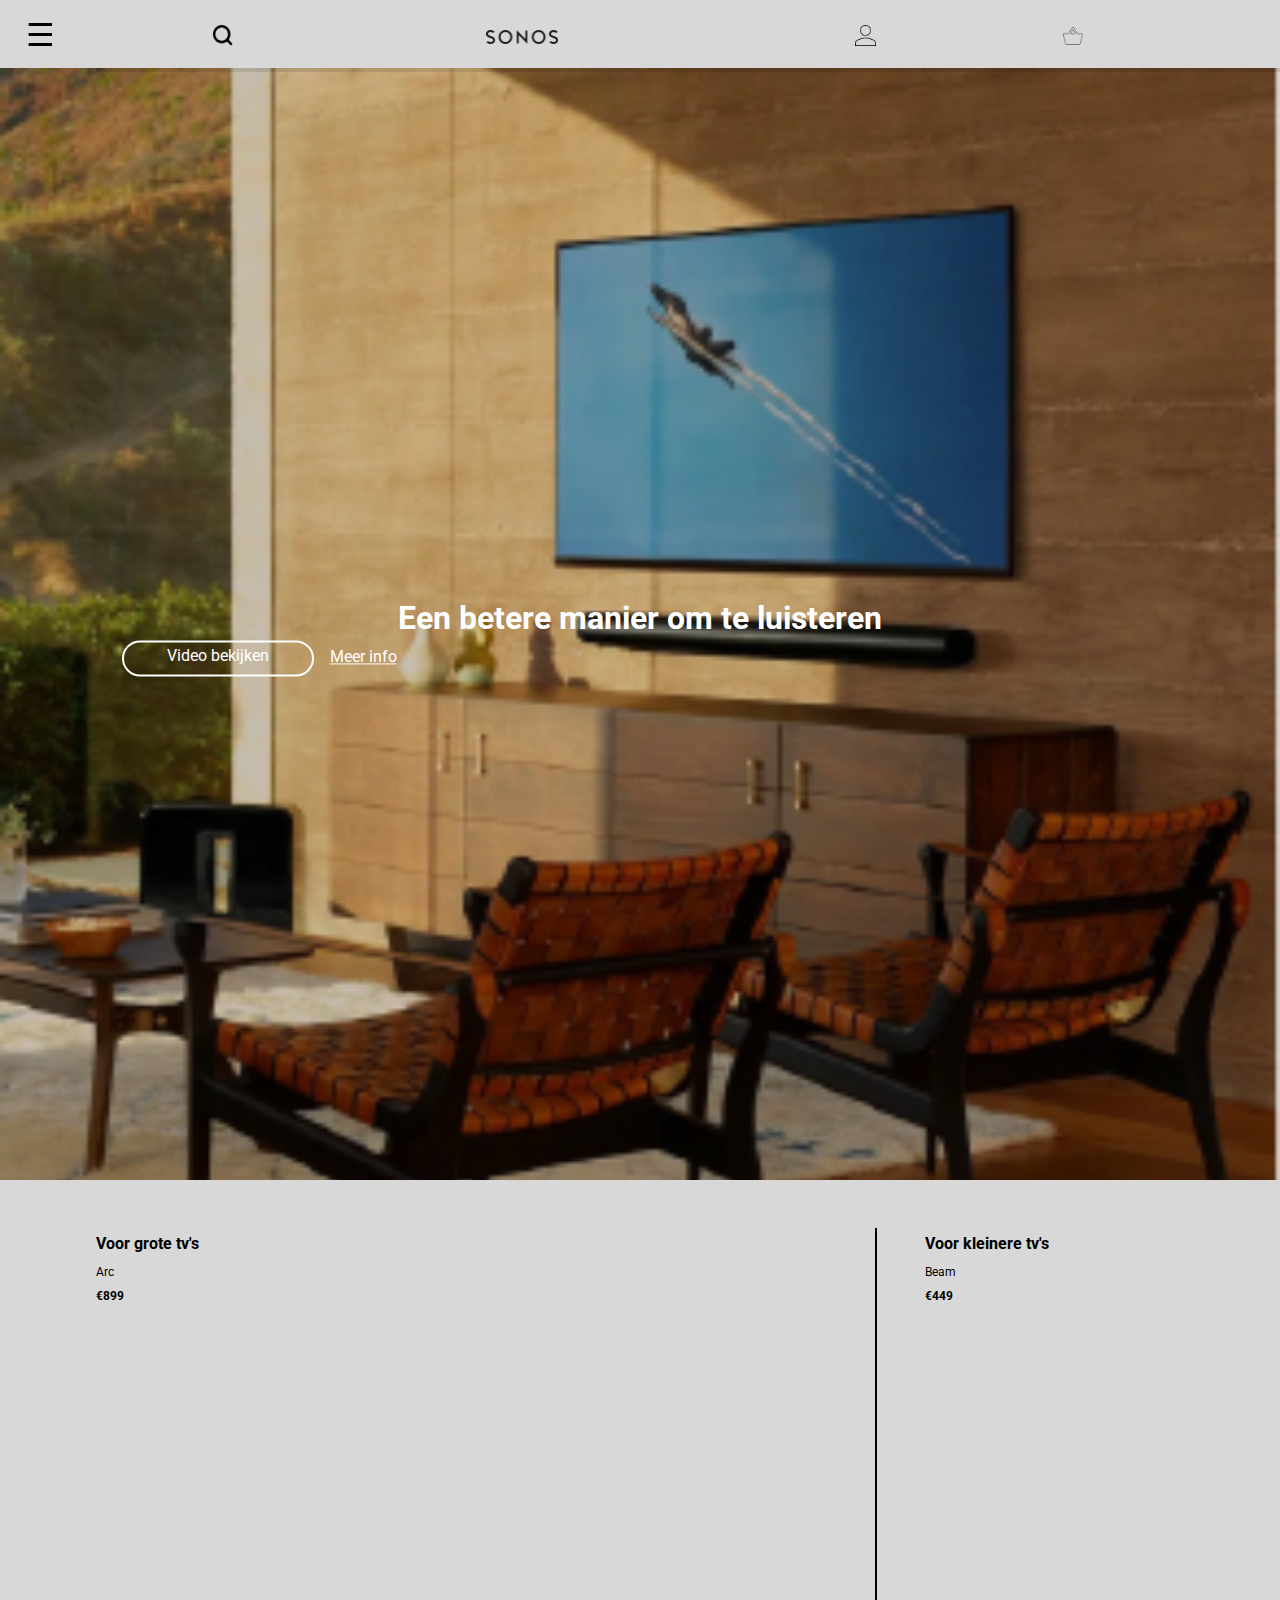
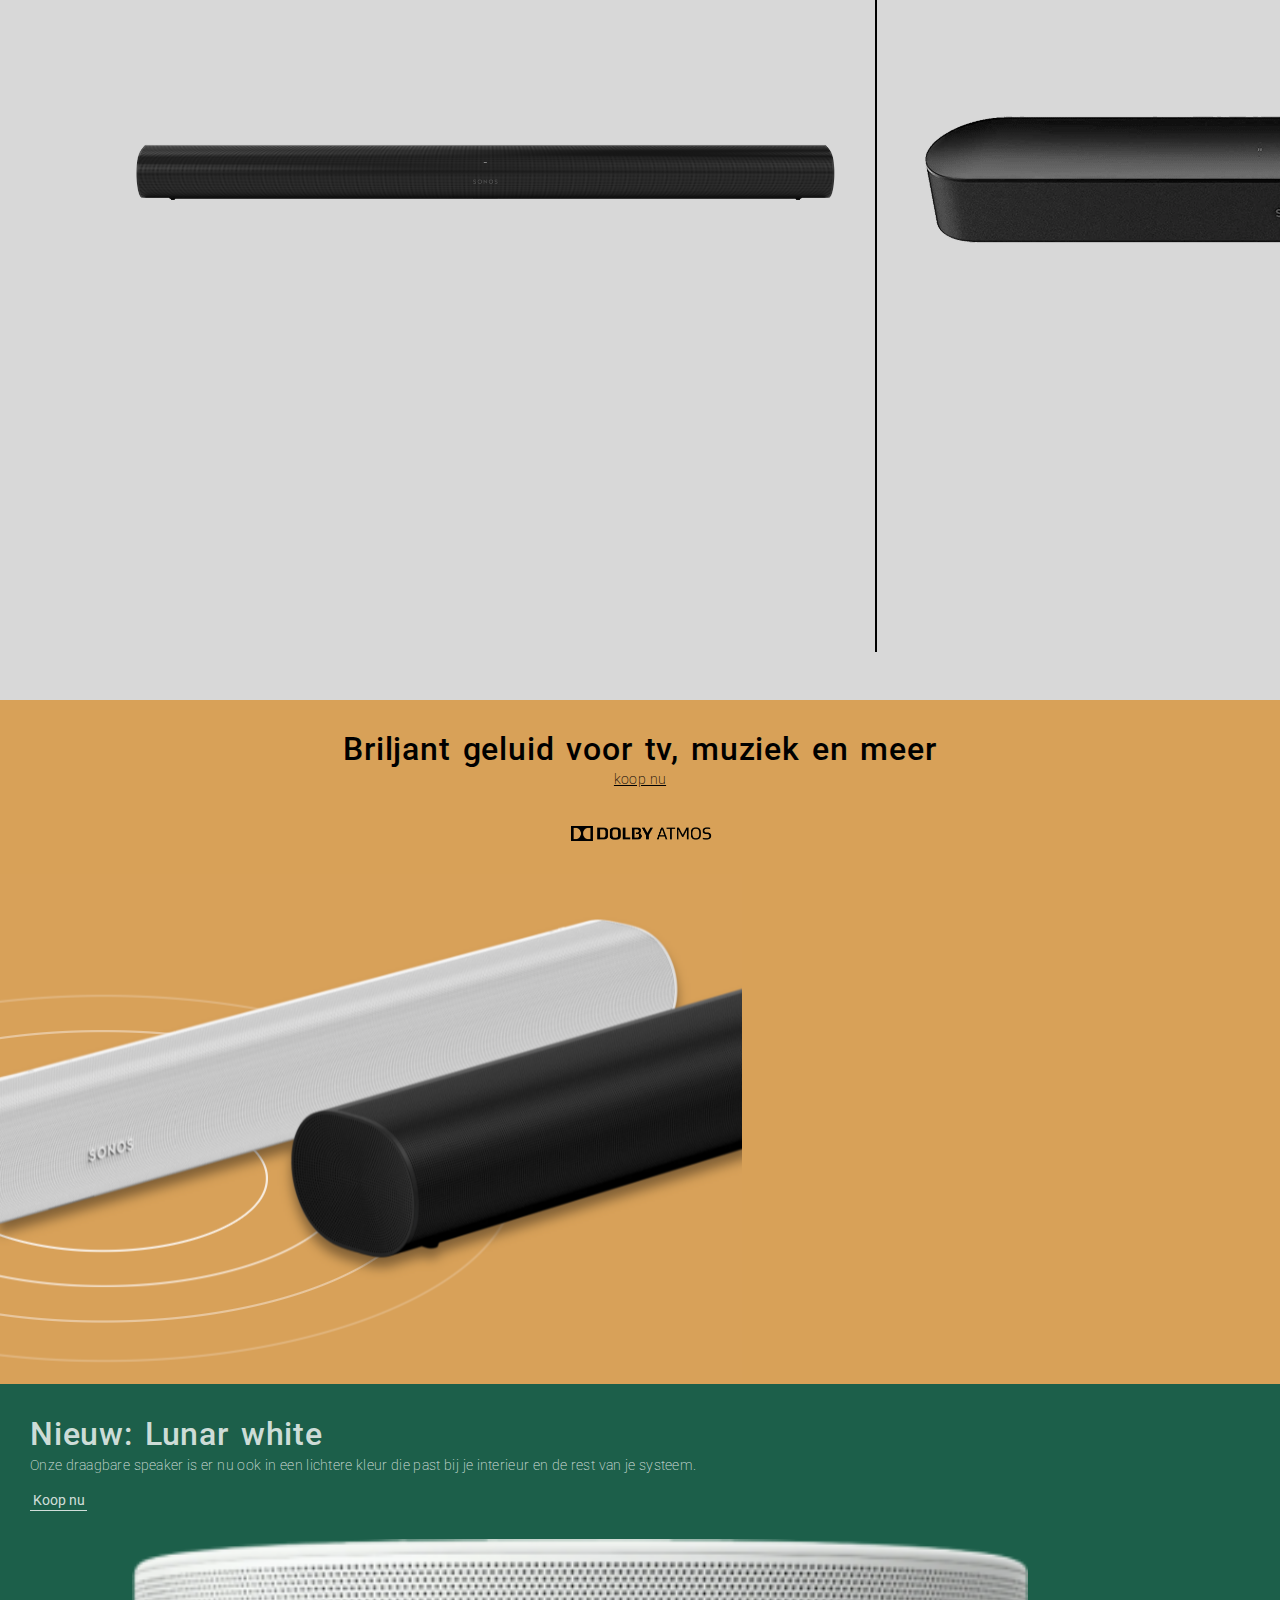
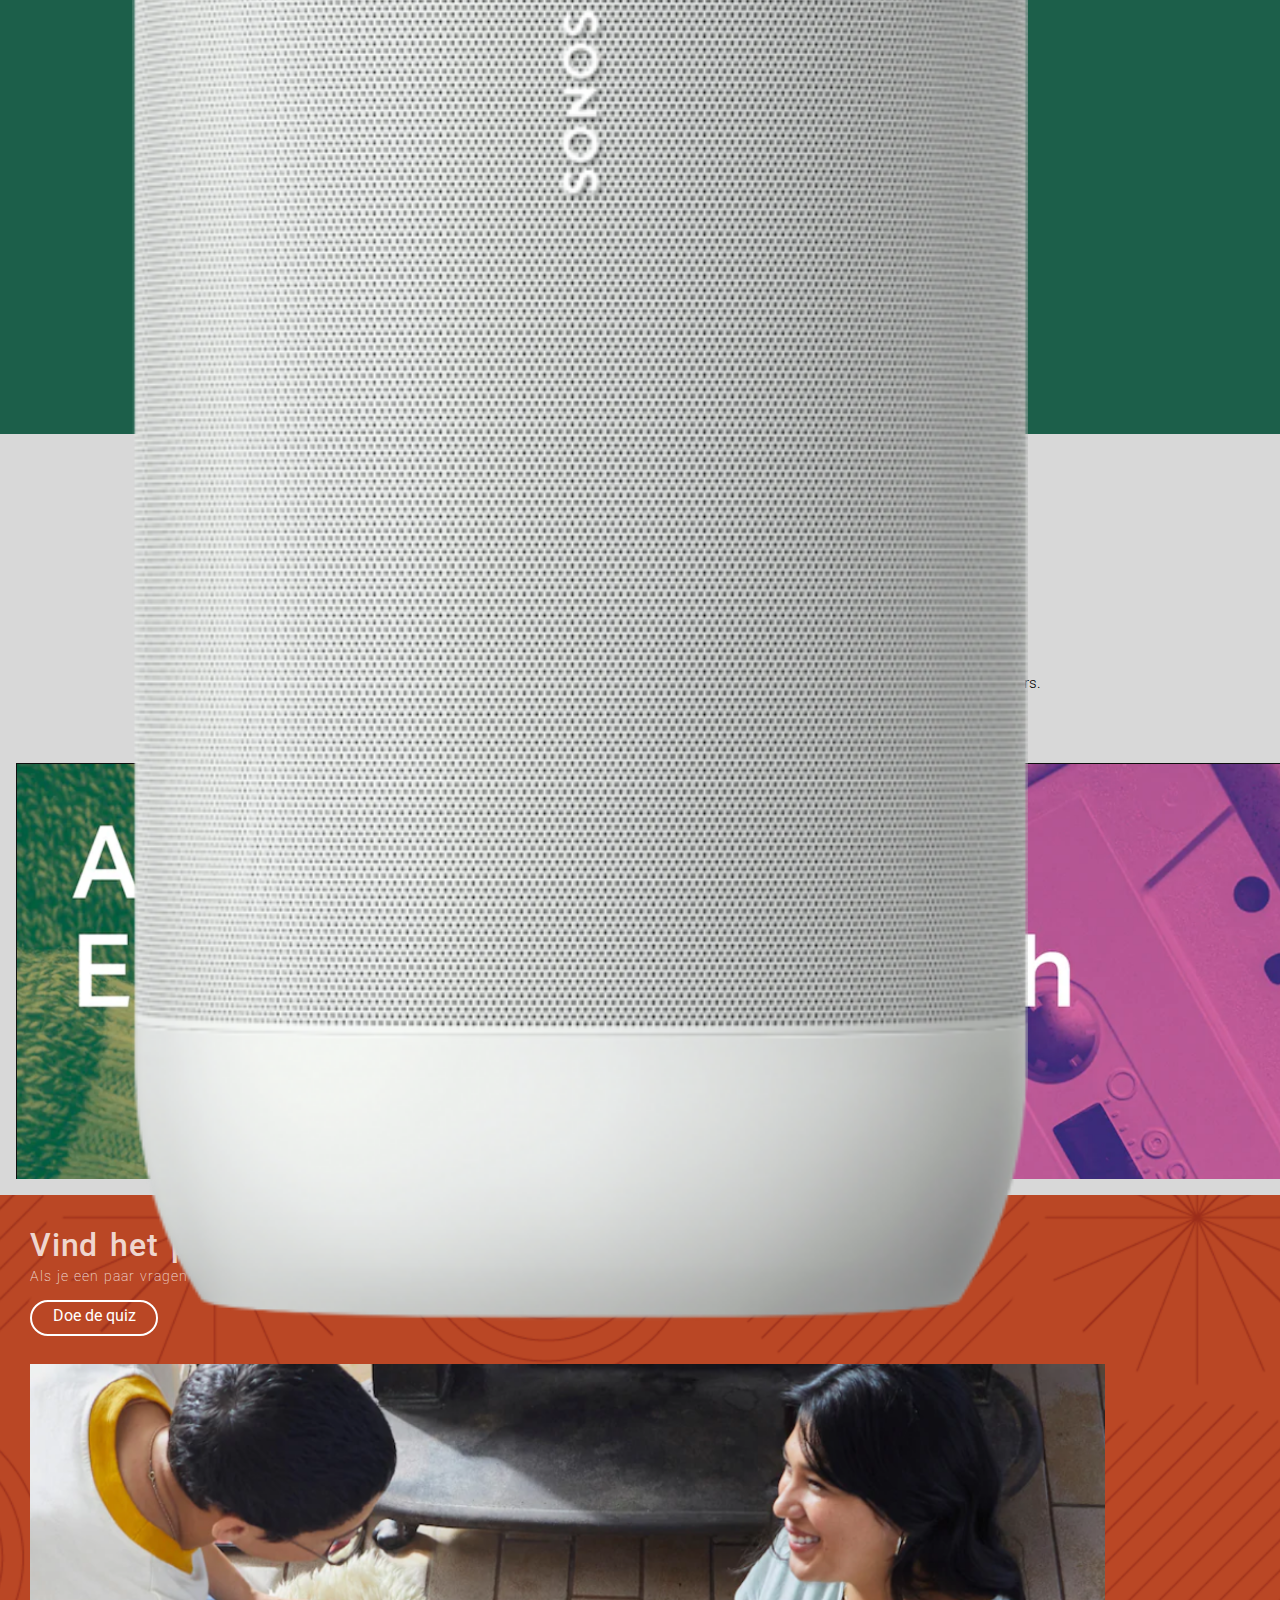
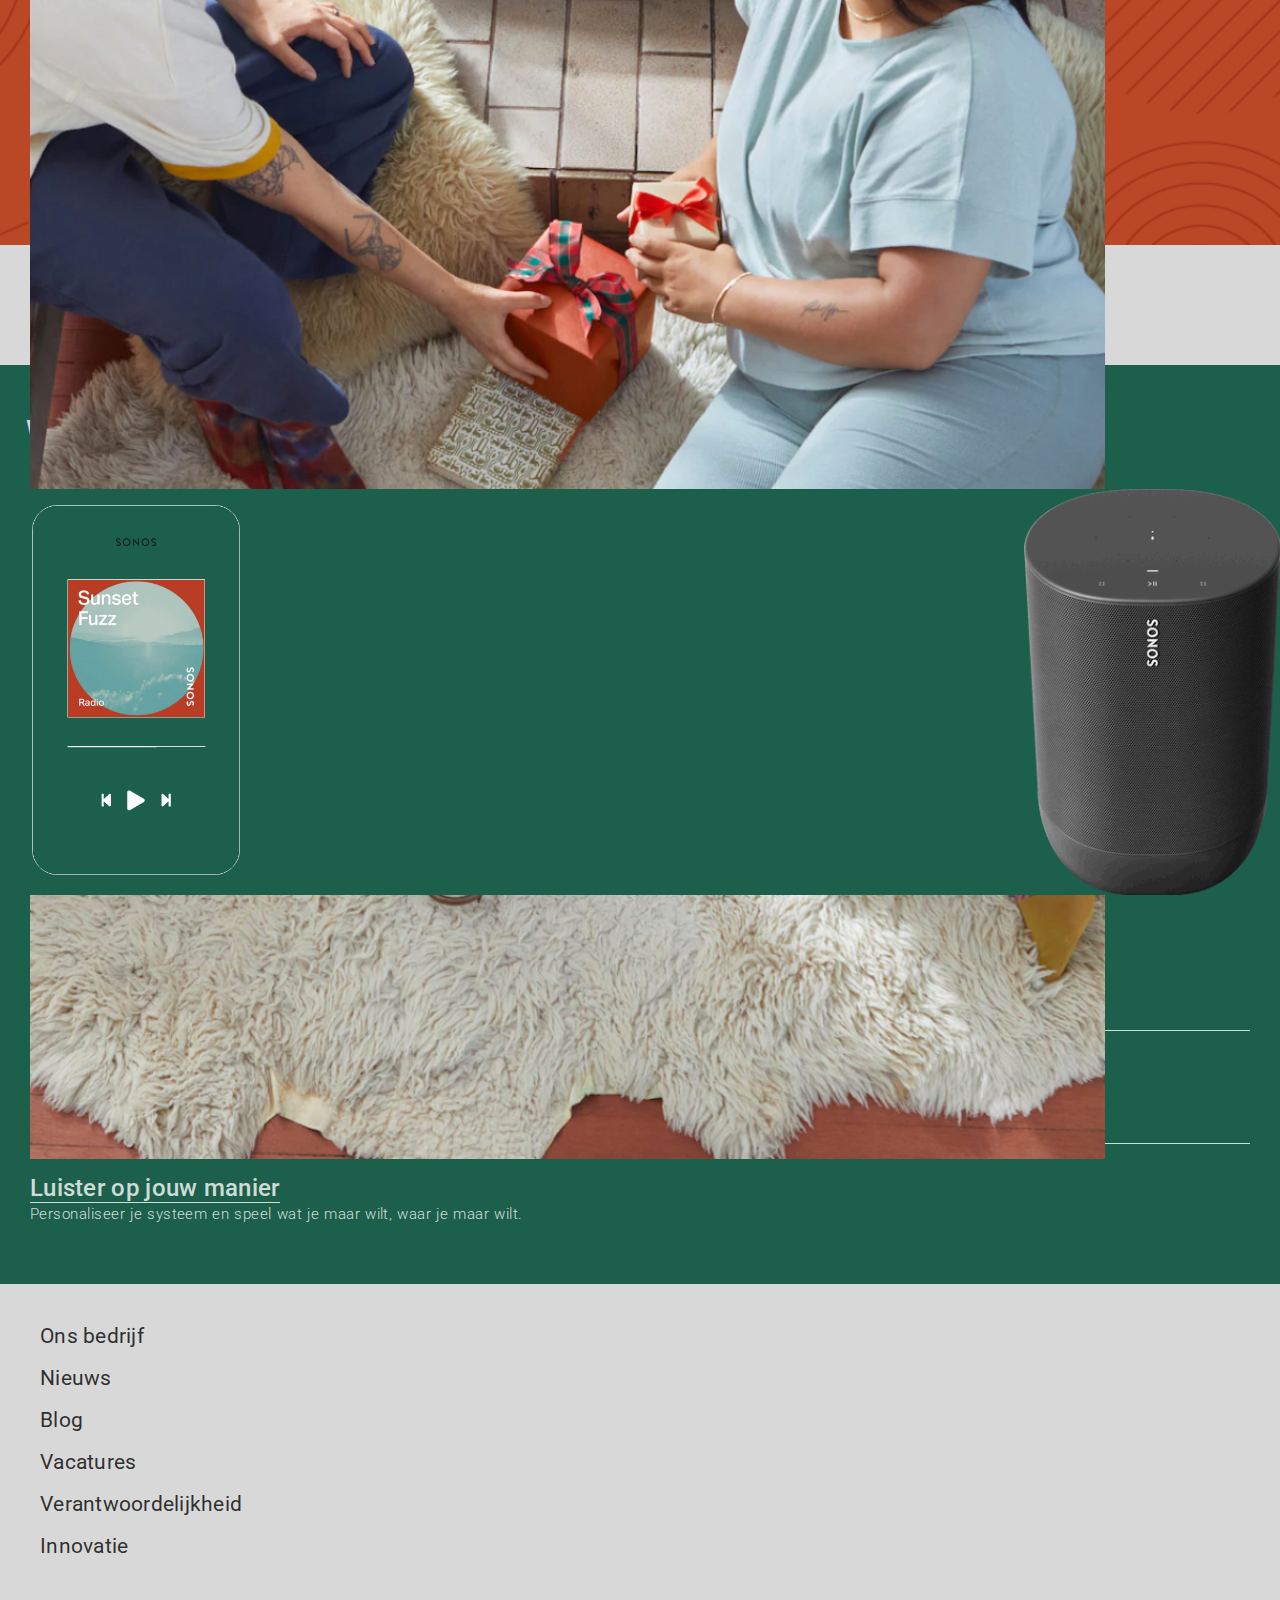
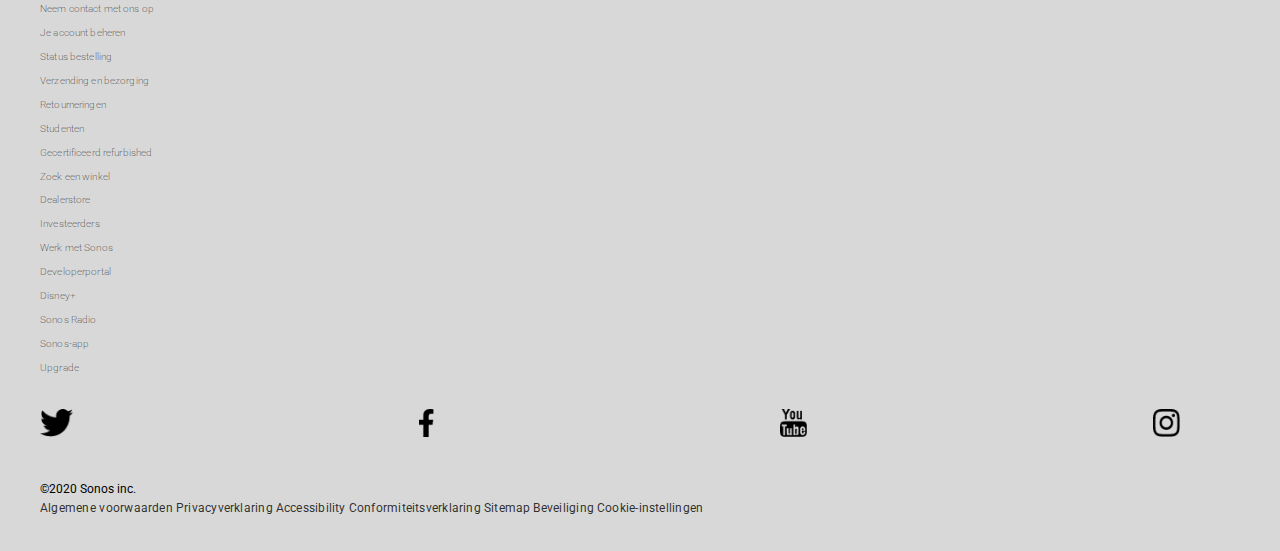
<file: index.html>
<!doctype html>
<html lang="nl">

<head>
    <meta charset="UTF-8">
    <meta name="Suzanne Reesink" content="Suzanne Reesink">
    <meta name="viewport" content="width=device-width, initial-scale=1">
    <link rel="preconnect" href="https://fonts.gstatic.com">
    <link href="https://fonts.googleapis.com/css2?family=Roboto:ital,wght@0,300;0,500;1,400&display=swap" rel="stylesheet">

    <title>Sonos</title>

    <link href="styles/style.css" rel="stylesheet">
</head>

<body>
    <!--   header navigatie, gebaseerd op nav, ul li a -->
    <header>
        <nav class="navigatie">
            <!-- met aria-hidden=true verwijder je tijdelijk dat element en zijn childeren uit de 'boom'-->
            <button aria-hidden="true"></button>
            <ul class="dropdown">
                <li><a href="nieuws1.html" class="groter">Ondersteuning</a></li>
                <li><a href="nieuws1.html">Speakers</a></li>
                <li><a href="nieuws1.html">Home Cinema</a></li>
                <li><a href="nieuws1.html">Audio Componenten</a></li>
                <li><a href="nieuws1.html">Speakersets</a></li>
                <li><a href="nieuws1.html">Speakers</a></li>
                <li><a href="nieuws1.html">Accessoires</a></li>
                <li><a href="nieuws1.html">Inbouwoplossingen</a></li>
                <li><a href="nieuws1.html">Speakeraanbeveling </a></li>
                <li><a href="nieuws1.html">Vergelijken</a></li>
                <li><a href="nieuws1.html">Bestel alle</a></li>
                <li><a href="nieuws1.html">Cadeauzoeker</a></li>
                <li><a href="nieuws1.html" class="groter">Leer meer</a></li>
                <li><a href="nieuws1.html" class="groter">Shoppen</a></li>
            </ul>
        </nav>
        <ul class="menu">
            <li><a href="nieuws1.html"><img src="images/Icoonzoeken.png" alt="vergrootglas"></a></li>
            <li><a href="nieuws1.html"><img src="images/Icoonacount.png" class="account" alt="persoon icoon"></a></li>
            <li><a href="nieuws1.html"><img src="images/Icoonbasket.png" alt="shopmandje"></a></li>
        </ul>

        <img src="images/logo1.png" alt="logo sonos" class="logo">
    </header>

    <main>
        <!--   main container, gebaseerd op div img h1 a -->
        <div class="containereen">
            <img class="living" src="images/sonoswoonkamer1.png" alt="woonkamer">

            <div class="stijlenbutton">
                <h1 class="luisteren">Een betere manier om te luisteren</h1>
                <div class="buttoneen">
                    <a href="nieuws1.html" class="button">Video bekijken</a>
                    <a href="nieuws1.html" class="een">Meer info</a>
                </div>
            </div>
        </div>
        <!--   main carousel, gebaseerd op ul li img div h2 p span -->
        <section class="carousel">
            <ul class="inhoud">
                <li class="holder"><a href="https://www.sonos.com/nl-nl/shop/arc.html"></a>
                    <img src="images/sonosarc1.png" class="boxen_img" alt="arc box" />
                    <div class="ruimte">
                        <h2>Voor grote tv's</h2>
                        <p class="soortbox">Arc</p>
                        <span class="prijs">€899</span>
                    </div>
                </li>
                <li class="holder"><a href="https://www.sonos.com/nl-nl/shop/beam.html"></a>
                    <img src="images/sonosbeam1.png" class="boxen_img" alt="beam box" />
                    <div class="ruimte">
                        <h2>Voor kleinere tv's</h2>
                        <p class="soortbox">Beam</p>
                        <span class="prijs">€449</span>
                    </div>
                </li>
                <li class="holder"><a href="https://www.sonos.com/nl-nl/shop/five.html"></a>
                    <img src="images/sonosfive.png" class="boxen_img" alt="Five box" />
                    <div class="ruimte">
                        <h2>Voor hifi-geluid</h2>
                        <p class="soortbox">Five</p>
                        <span class="prijs">€579</span>
                    </div>
                </li>
                <li class="holder"><a href="https://www.sonos.com/nl-nl/shop/sub.html"></a>
                    <img src="images/sonossub.png" class="boxen_img" alt="Sub box" />
                    <div class="ruimte">
                        <h2>Voor krachtige bass</h2>
                        <p class="soortbox">Sub</p>
                        <span class="prijs">€799</span>
                    </div>
                </li>
                <li class="holder"><a href="https://www.sonos.com/nl-nl/shop/move.html"></a>
                    <img src="images/sonosmovezwart.png" class="boxen_img" alt="Move box" />
                    <div class="ruimte">
                        <h2>Voor geluid waar je meer wilt</h2>
                        <p class="soortbox">Move</p>
                        <span class="prijs">€399</span>
                    </div>
                </li>
                <li class="holder"><a href="https://www.sonos.com/nl-nl/shop/one.html"></a>
                    <img src="images/sonosone.png" class="boxen_img" alt="One box" />
                    <div class="ruimte">
                        <h2>Voor stembedieningen</h2>
                        <p class="soortbox">One</p>
                        <span class="prijs">€229</span>
                    </div>
                </li>
                <li class="holder"><a href="https://www.sonos.com/nl-nl/shop/one-sl.html"></a>
                    <img src="images/sonosonssl.png" class="boxen_img" alt="One SL box" />
                    <div class="ruimte">
                        <h2>Voor elke kamer</h2>
                        <p class="soortbox">One SL</p>
                        <span class="prijs">€199</span>
                    </div>
                </li>
                <li class="holder"><a href="https://www.sonos.com/nl-nl/shop/port.html"></a>
                    <img src="images/sonosport.jpg" class="boxen_img" alt="Port" />
                    <div class="ruimte">
                        <h2>Voor traditionele stereo's</h2>
                        <p class="soortbox">Port</p>
                        <span class="prijs">€449</span>
                    </div>
                </li>
                <li class="holder"><a href="https://www.sonos.com/nl-nl/shop/amp.html"></a>
                    <img src="images/sonosamp.png" class="boxen_img" alt="Amp" />
                    <div class="ruimte">
                        <h2>Voor bekabelde speakers</h2>
                        <p class="soortbox">Amp</p>
                        <span class="prijs">€699</span>
                    </div>
                </li>
            </ul>
        </section>

        <!--   main dolbyatmos, gebaseerd op section div h3 a figure img, div img  -->

        <section class="dolbyatmos">
            <div class="intop_dolbyatomos">
                <h3>Briljant geluid voor tv, muziek en meer</h3>
                <a href="nieuws1.html" class="twee">koop nu</a>
                <figure class="dolby">
                    <img src="images/dolbyatomoslogo.png" alt="logo van Dolby Atmos">
                </figure>
            </div>
        </section>
        <div class="inbottom_dolbyatomos">
            <img src="images/sonosarcstylen.png" alt="twee arc boxen">
        </div>

        <!--   main move box wit, gebaseerd op section div h3 p a figure im, figure -->

        <section class="movewit">
            <div class="lunar">
                <h3 class="drie">Nieuw: Lunar white</h3>
                <p>Onze draagbare speaker is er nu ook in een lichtere kleur die past bij je interieur en de rest van je systeem.</p>
                <a href="nieuws1.html" class="vier">Koop nu</a>
            </div>
            <figure class="wittebox">
                <img src="images/sonosmovewit.png" alt="Sonos Move box wit" />
            </figure>
        </section>
        <figure class="vijf">
        </figure>

        <!--   main staions, gebaseerd op section div h3 p a, div div figure img figcaption -->

        <section class="stationseen">
            <div class="stationsinhoud">
                <h3>Sonos-Stations</h3>
                <p class="ontdek">Ontdek een gevarieerde mix van genrestations met de meestbeluisterde artiesten en nummers van Sonos-luisteraars.</p>
                <a href="nieuws1.html" class="zes">Meer info</a>
            </div>

            <div class="stations">
                <div class="stationsOpmaak">
                    <figure><img src="images/radioalternativeenergie.png" alt="radio" class="plaat">
                        <figcaption>Herbeleef de tijd van de geruite overhemden met de zware riffs en het rauwe geluid van grunge, alternative en hardrock van de jaren 90 tot nu.</figcaption>
                    </figure>
                    <figure><img src="images/radio80sflash.png" alt="radio" class="plaat">
                        <figcaption>Dans en headbang op de allerbeste new wave, synthpop, glamrock en hair metal-tracks uit de eighties.</figcaption>
                    </figure>
                    <figure><img src="images/radiobluesmasters.png" alt="radio" class="plaat">
                        <figcaption>Ontdek de essentie van blues met alles van zeldzame oude opnames tot baanbrekende optredens van moderne vernieuwers.</figcaption>
                    </figure>
                    <figure><img src="images/radioconcerthall.png" alt="radio" class="plaat">
                        <figcaption>Beluister de mooiste composities uit de geschiedenis, van barokke symfonieorkesten tot Italiaanse opera.</figcaption>
                    </figure>
                    <figure><img src="images/radiocountry.png" alt="radio" class="plaat">
                        <figcaption>Laat Nashville achter je en ontdek de beste alternatieve countrymuziek van de jaren zeventig tot nu.</figcaption>
                    </figure>
                    <figure><img src="images/radiocruise.png" alt="radio" class="plaat">
                        <figcaption>Relax en geniet van een constante stroom soft- en yachtrock-hits die de naam easy listening al sinds de seventies eer aandoen.</figcaption>
                    </figure>
                    <figure><img src="images/radioglobal.png" alt="radio" class="plaat">
                        <figcaption>Luister naar de beats, melodieën en genres die de wereld in beweging krijgen. Van West-Afrikaanse highlife tot Iraanse hiphop en alles dat er tussen zit.</figcaption>
                    </figure>
                    <figure><img src="images/radiohot.png" alt="radio" class="plaat">
                        <figcaption>Cowboylaarzen aan en dansen maar met deze collectie populaire ballads en dansnummers uit de jaren 90 tot nu.</figcaption>
                    </figure>
                    <figure><img src="images/radiosunsetfuzz.png" alt="radio" class="plaat">
                        <figcaption>Droom weg bij een unieke mix van psychedelische indiepop geïnspireerd door de zon, zee en mist van Zuid-Californië.</figcaption>
                    </figure>
                    <figure><img src="images/radiohiphop.png" alt="radio" class="plaat">
                        <figcaption>Duik in het gouden tijdperk van hiphop aan de hand van de MC's en artiesten die het genre in ons geheugen hebben gegrift.</figcaption>
                    </figure>
                    <figure><img src="images/radiolamovida.png" alt="radio" class="plaat">
                        <figcaption>Beweeg op het ritme van de beste Latijns-Amerikaanse muziek, zoals reggaeton, salsa, tango, rock en meer.</figcaption>
                    </figure>
                    <figure><img src="images/radiomainstream.png" alt="radio" class="plaat">
                        <figcaption>Luister naar de grootste sterren en meestbeluisterde hits, van de jaren 70 tot nu.</figcaption>
                    </figure>
                    <figure><img src="images/radiometal.png" alt="radio" class="plaat">
                        <figcaption>Voel de kracht van speedmetal, death metal, doom metal, djent, gothic, Celtic, sludge, psych, crust en alles dat er tussenin zit.</figcaption>
                    </figure>
                    <figure><img src="images/radioelectronic.png" alt="radio" class="plaat">
                        <figcaption>Luister naar een mix van house, techno, electronica, dubstep, grime en meer muziek die grenzen van de techniek en het geluid opzoekt.</figcaption>
                    </figure>
                    <figure><img src="images/radiopunk.png" alt="radio" class="plaat">
                        <figcaption>Zet het volume harder voor luide, subversieve rock-'n-roll die een niet meer weg te denken subcultuur tot leven bracht.</figcaption>
                    </figure>
                    <figure><img src="images/radiorap.png" alt="radio" class="plaat">
                        <figcaption>Laat je meeslepen door het rapgenre met de iconen van vroeger en de nieuwe fenomenen van nu.</figcaption>
                    </figure>
                    <figure><img src="images/radiogrooves.png" alt="radio" class="plaat">
                        <figcaption>Herontdek vergeten funk-, R&amp;B- en soulklassiekers uit de jaren 70 waarvan je je afvraagt hoe ze ooit in de vergetelheid zijn geraakt.</figcaption>
                    </figure>
                </div>
            </div>
        </section>

        <!--   main kerst, gebaseerd op section div h3 p a figure img, figure  -->

        <section class="kerst">
            <div class="kerstinhoud">
                <h3 class="kersttitel">Vind het perfecte cadeau</h3>
                <p class="kersttekst">Als je een paar vragen beantwoordt, helpen wij je om iets af te strepen van je to-do-lijstje</p>
                <a href="nieuws1.html" class="buttontwee">Doe de quiz</a>
            </div>
            <figure class="kerstbox">
                <img src="images/kerstopkleed.png" alt="2 mensen vieren kerst">
            </figure>
        </section>
        <figure class="zeven">

        </figure>

        <!--   main waarom sonos, gebaseerd op h3 div img, article div h4 p -->

        <h3 class="waarom">Waarom Sonos</h3>

        <div class="waaromfoto">
            <img src="images/sonosmovezwart1.png" class="rechts" alt="sonos move box zwart">
            <img src="images/phone.png" class="links" alt="sonos radio app">
        </div>

        <article>
            <div class="peen">
                <h4>Briljant geluid</h4>
                <p>Geniet van helder, gedetailleerd geluid dat bij elk volume iedere ruimte vult.</p>
            </div>
            <div class="ptwee">
                <h4>Eenvoudig te bedienen</h4>
                <p>Het installeren duurt een paar minuten, en bedienen gaat heel eenvoudig met de Sonos-app, AirPlay 2 of je stem.</p>
            </div>
            <div class="pdrie">
                <h4>Luister op jouw manier</h4>
                <p>Personaliseer je systeem en speel wat je maar wilt, waar je maar wilt.</p>
            </div>
        </article>
    </main>

    <footer>
        <!--   footer link, gebaseerd op ul li a -->
        <ul class="footera">
            <li><a href="nieuws1.html">Ons bedrijf</a></li>
            <li><a href="nieuws1.html">Nieuws</a></li>
            <li><a href="nieuws1.html">Blog</a></li>
            <li><a href="nieuws1.html">Vacatures</a></li>
            <li><a href="nieuws1.html">Verantwoordelijkheid</a></li>
            <li><a href="nieuws1.html">Innovatie</a></li>
        </ul>
        <ul class="footerb">
            <li><a href="nieuws1.html">Neem contact met ons op</a></li>
            <li><a href="nieuws1.html">Je account beheren</a></li>
            <li><a href="nieuws1.html">Status bestelling</a></li>
            <li><a href="nieuws1.html">Verzending en bezorging</a></li>
            <li><a href="nieuws1.html">Retourneringen</a></li>
            <li><a href="nieuws1.html">Studenten</a></li>
            <li><a href="nieuws1.html">Gecertificeerd refurbished</a></li>
            <li><a href="nieuws1.html">Zoek een winkel</a></li>
            <li><a href="nieuws1.html">Dealerstore</a></li>
            <li><a href="nieuws1.html">Investeerders</a></li>
            <li><a href="nieuws1.html">Werk met Sonos</a></li>
            <li><a href="nieuws1.html">Developerportal</a></li>
            <li><a href="nieuws1.html">Disney+</a></li>
            <li><a href="nieuws1.html">Sonos Radio</a></li>
            <li><a href="nieuws1.html">Sonos-app</a></li>
            <li><a href="nieuws1.html">Upgrade</a></li>
        </ul>

        <!--   footer iconen, gebaseerd op div img-->

        <div class="social">
            <img src="images/Icon%20awesome-twitter.png" alt="Twitter logo">
            <img src="images/Icon%20awesome-facebook-f.png" alt="Facebook logo">
            <img src="images/Icon%20metro-youtube.png" alt="Youtube logo">
            <img src="images/Icon%20awesome-instagram.png" alt="Instagram logo">
        </div>

        <!--   footer onderschrift, gebaseerd op div a-->

        <div class="onderschrift">
            <div>
                &copy;2020 Sonos inc.
            </div>
            <a href="nieuws1.html">Algemene voorwaarden</a>
            <a href="nieuws1.html">Privacyverklaring</a>
            <a href="nieuws1.html">Accessibility</a>
            <a href="nieuws1.html">Conformiteitsverklaring</a>
            <a href="nieuws1.html">Sitemap</a>
            <a href="nieuws1.html">Beveiliging</a>
            <a href="nieuws1.html">Cookie-instellingen</a>

        </div>
    </footer>
    <script src="scripts/script.js"></script>
</body>

</html>
</file>
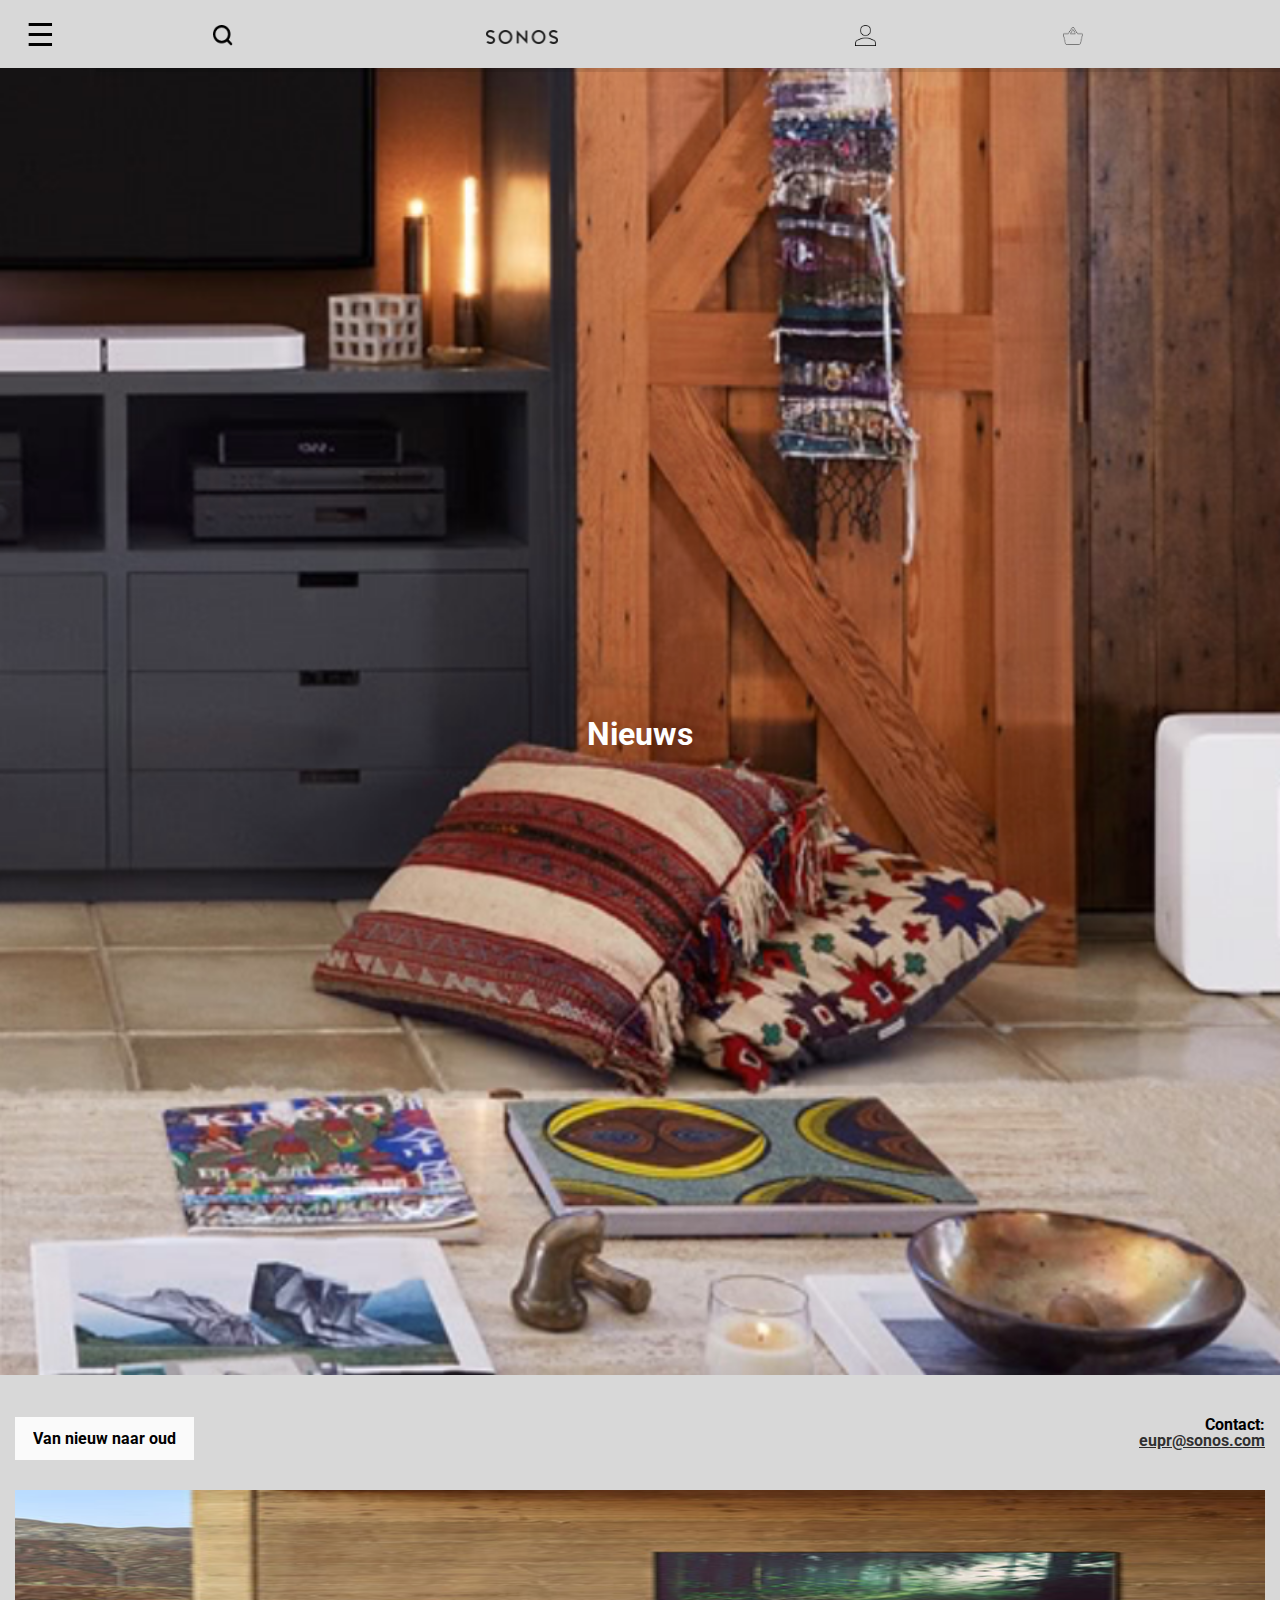
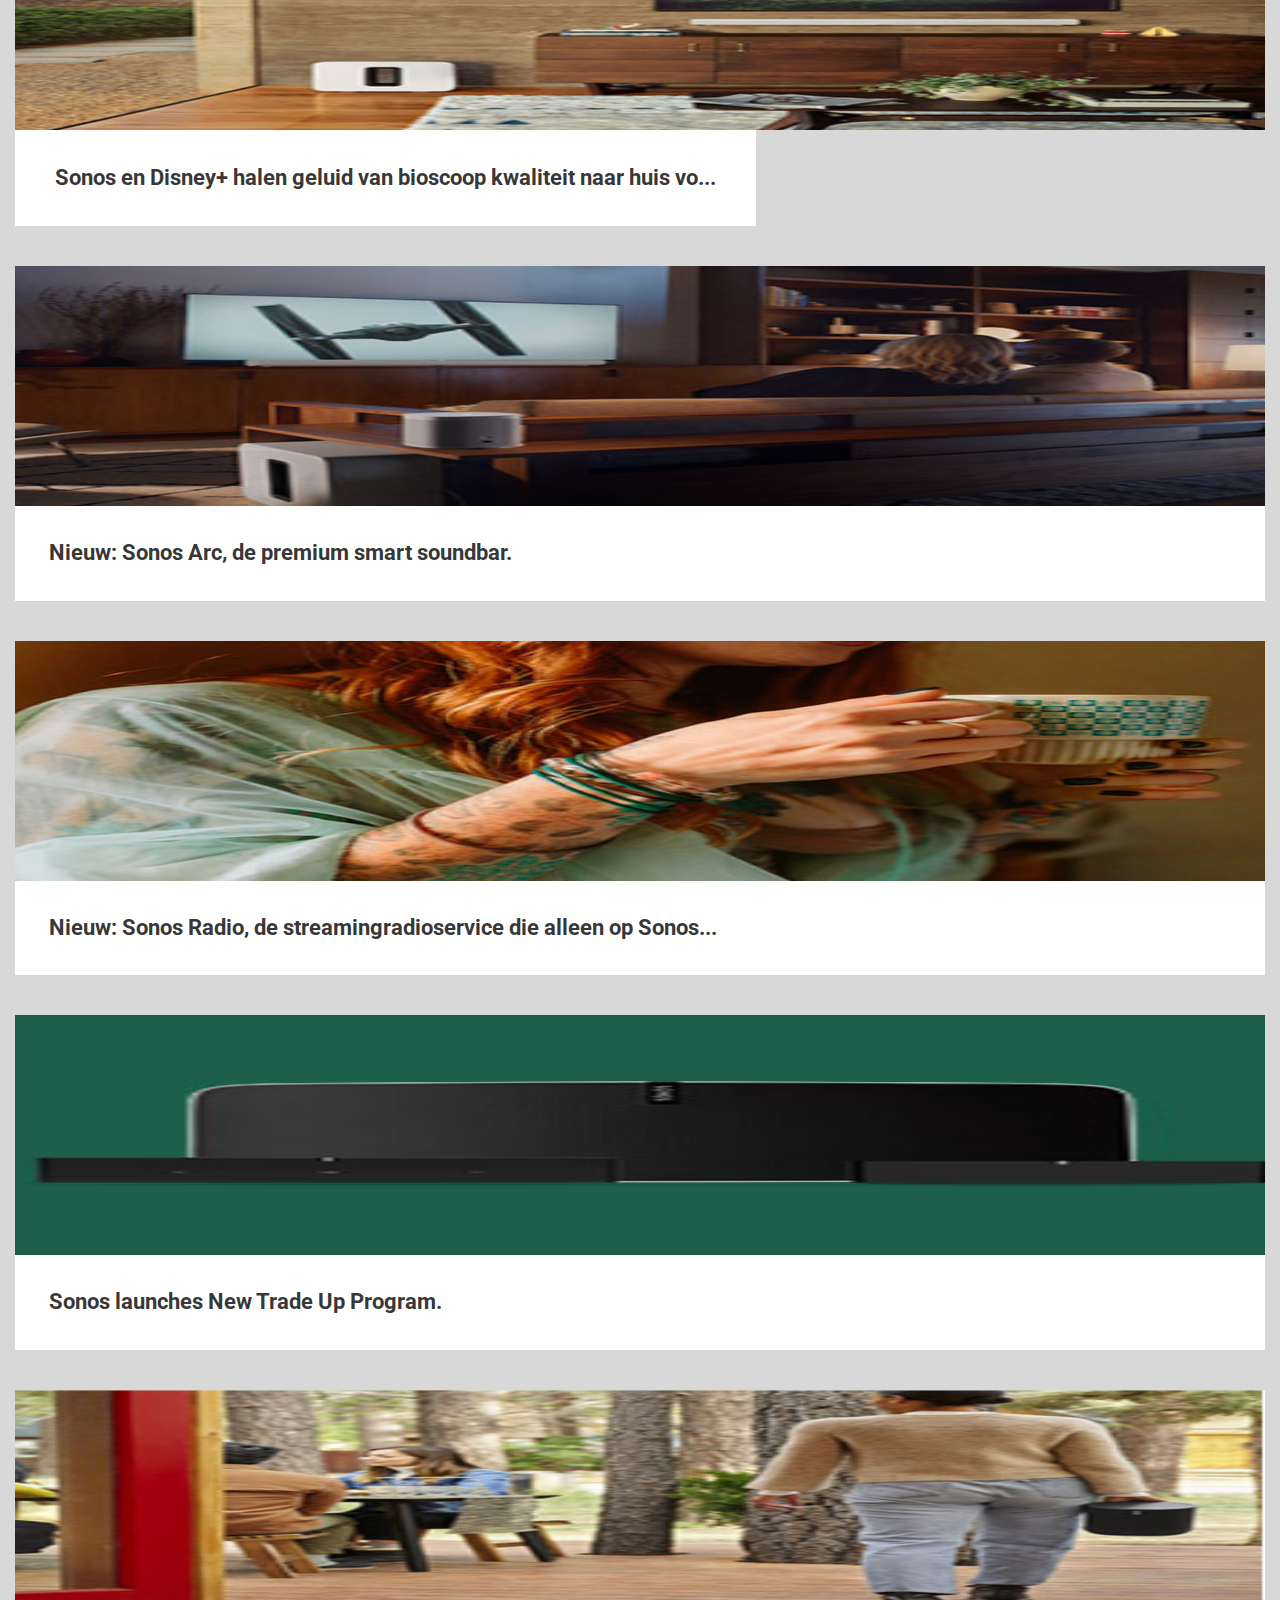
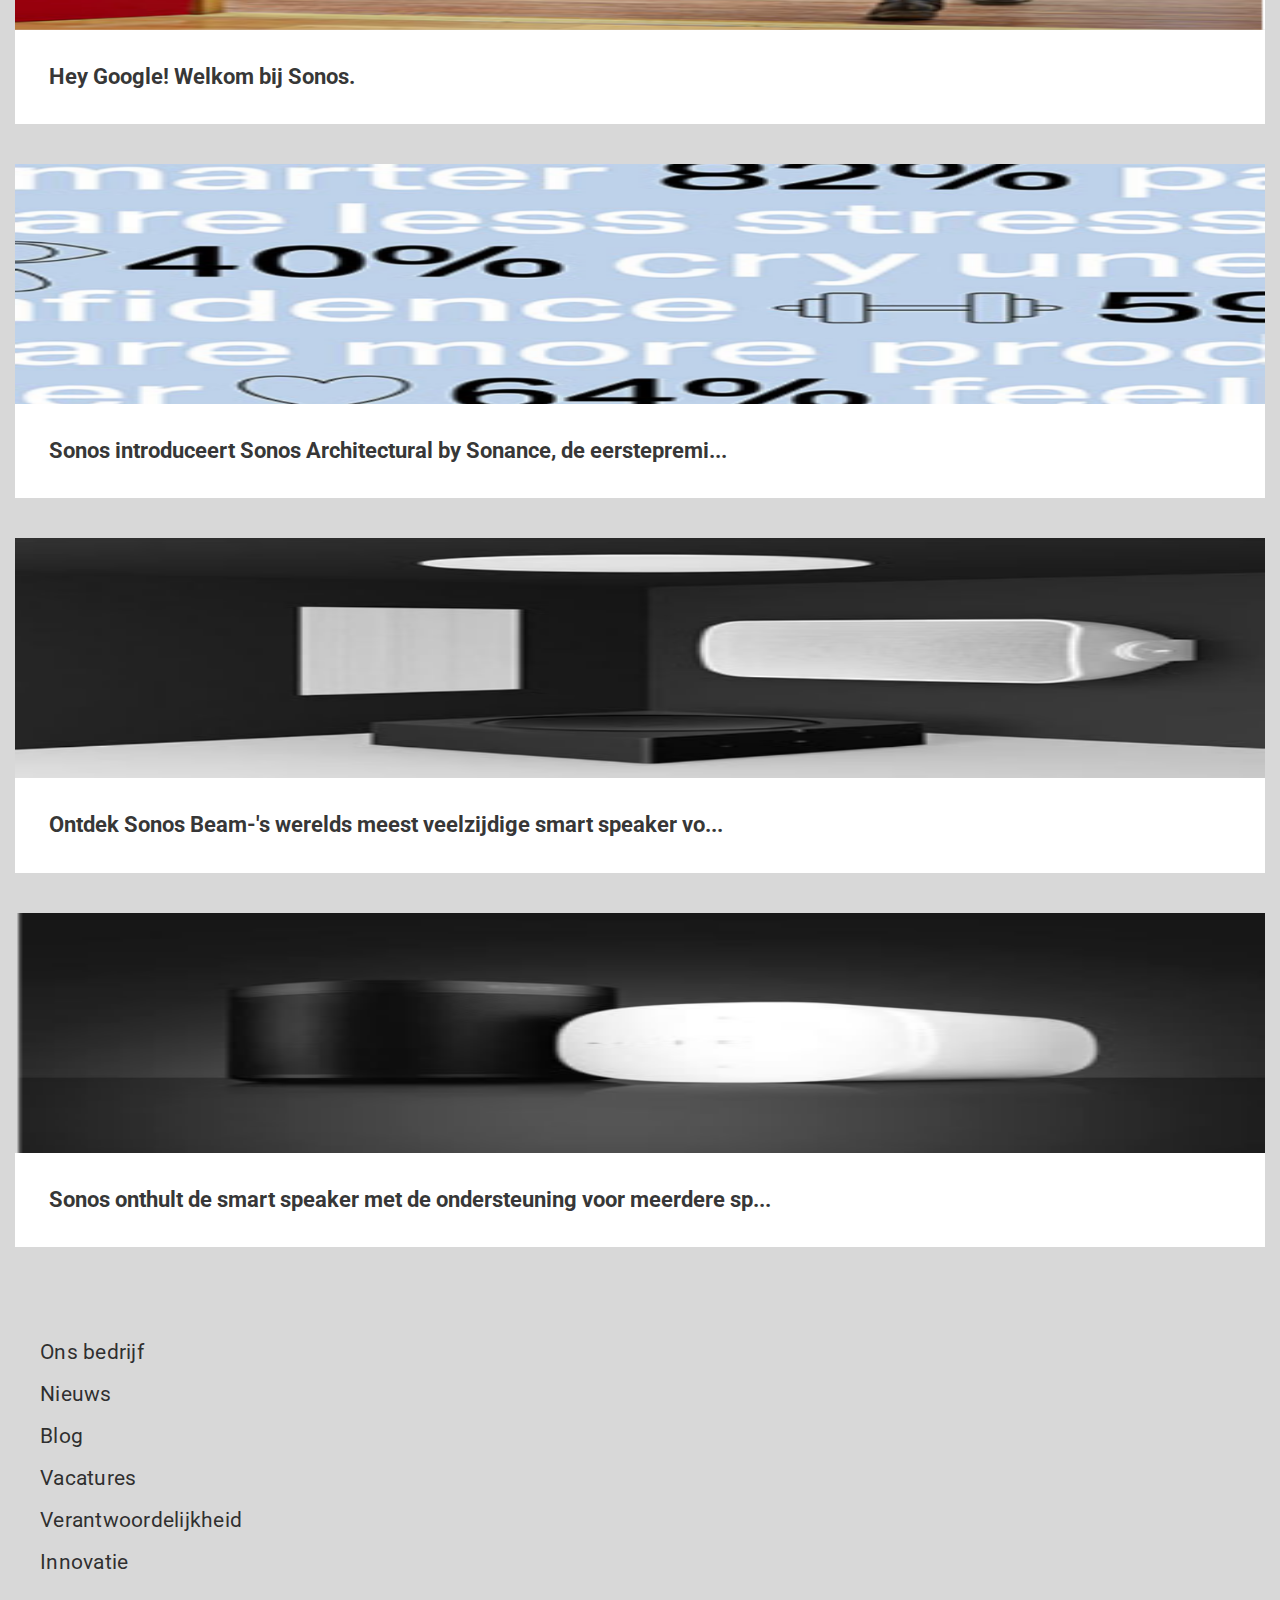
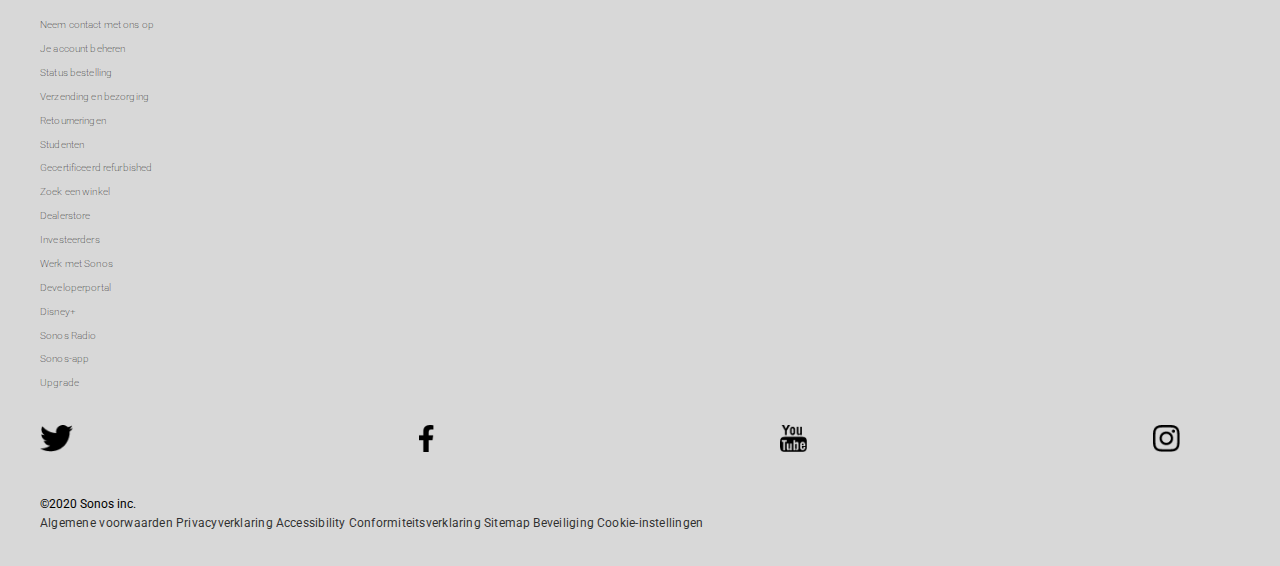
<file: nieuws1.html>
<!doctype html>
<html lang="nl">

<head>
    <meta charset="UTF-8">
    <meta name="Suzanne Reesink" content="Suzanne Reesink">
    <meta name="viewport" content="width=device-width, initial-scale=1">
    <link rel="preconnect" href="https://fonts.gstatic.com">
    <link href="https://fonts.googleapis.com/css2?family=Roboto:ital,wght@0,300;0,500;1,400&display=swap" rel="stylesheet">

    <title>Sonos</title>

    <link href="styles/style.css" rel="stylesheet">
</head>

<body>
    <!--   header navigatie, gebaseerd op nav, ul li a -->
    <header>
        <nav class="navigatie">
            <button aria-hidden="true"></button>
            <ul class="dropdown">
                <li><a href="index.html" class="groter">Ondersteuning</a></li>
                <li><a href="index.html">Speakers</a></li>
                <li><a href="index.html">Home Cinema</a></li>
                <li><a href="index.html">Audio Componenten</a></li>
                <li><a href="index.html">Speakersets</a></li>
                <li><a href="index.html">Speakers</a></li>
                <li><a href="index.html">Accessoires</a></li>
                <li><a href="index.html">Inbouwoplossingen</a></li>
                <li><a href="index.html">Speakeraanbeveling </a></li>
                <li><a href="index.html">Vergelijken</a></li>
                <li><a href="index.html">Bestel alle</a></li>
                <li><a href="index.html">Cadeauzoeker</a></li>
                <li><a href="index.html" class="groter">Leer meer</a></li>
                <li><a href="index.html" class="groter">Shoppen</a></li>
            </ul>
        </nav>
        <ul class="menu">
            <li><a href="index.html"><img src="images/Icoonzoeken.png" alt="vergrootglas"></a></li>
            <li><a href="index.html"><img src="images/Icoonacount.png" class="account" alt="persoon icoon"></a></li>
            <li><a href="index.html"><img src="images/Icoonbasket.png" alt="shopmandje"></a></li>
            <div class="mandjeplus none">0</div>
        </ul>

        <img src="images/logo1.png" alt="logo sonos" class="logo">
    </header>
    <!--   main, gebaseerd op section img, section option, ul li img a,  -->
    <main>
        <section class="nieuwskamer">
            <img class="kamer" src="images/nieuwshead.png" alt="woonkamer">
            <h1 class="nieuws">Nieuws</h1>
        </section>


        <!--- uitvouw menu, gebaseerd op section select option --->
        <section class="body">
            <section class="keuze">
                <select name="filter">
                    <option value="Van nieuw naar oud">Van nieuw naar oud</option>
                    <option value="Van oud naar nieuw">Van oud naar nieuw</option>
                    <option value="2020">2020</option>
                    <option value="2019">2019</option>
                    <option value="2018">2018</option>
                    <option value="2017">2017</option>
                    <option value="2016">2016</option>
                    <option value="2015">2015</option>
                    <option value="2014">2014</option>
                    <option value="2013">2013</option>
                    <option value="2012">2012</option>
                    <option value="2011">2011</option>
                </select>
                <div>
                    <p>Contact:</p>
                    <a href="mailto:eupr@sonos.com" class="mailen">eupr@sonos.com</a>
                </div>
            </section>
            <div class="container">
                <ul>
                    <!--   ul eerste li item toevoegen aan mandje , gebaseerd op li img button -->
                    <li><img src="images/nieuws1.png" alt="woonkamer">
                        <button class="blog">Sonos en Disney+ halen geluid van bioscoop kwaliteit naar huis vo...</button>
                    </li>
                    <li><img src="images/nieuws2.png" alt="woonkamer">
                        <a href="index.html" class="blog">Nieuw: Sonos Arc, de premium smart soundbar.</a>
                    </li>
                    <li><img src="images/nieuws3.png" alt="Koffie drinken">
                        <a href="index.html" class="blog">Nieuw: Sonos Radio, de streamingradioservice die alleen op Sonos...</a>
                    </li>
                    <li><img src="images/nieuws4.png" alt="boxen">
                        <a href="index.html" class="blog">Sonos launches New Trade Up Program.</a>
                    </li>
                    <li><img src="images/nieuws5.png" alt="Op het terras">
                        <a href="index.html" class="blog">Hey Google! Welkom bij Sonos.</a>
                    </li>
                    <li><img src="images/nieuws7.png" alt="Aan het koken">
                        <a href="index.html" class="blog">Sonos introduceert Sonos Architectural by Sonance, de eerstepremi...</a>
                    </li>
                    <li><img src="images/nieuws8.png" alt="boxen">
                        <a href="index.html" class="blog">Ontdek Sonos Beam-'s werelds meest veelzijdige smart speaker vo...</a>
                    </li>
                    <li><img src="images/nieuws14.png" alt="Boxen">
                        <a href="nieuws1.html" class="blog">Sonos onthult de smart speaker met de ondersteuning voor meerdere sp...</a>
                    </li>
                </ul>
            </div>

        </section>
    </main>

    <footer>
        <!--   footer link, gebaseerd op ul li a -->
        <ul class="footera">
            <li><a href="index.html">Ons bedrijf</a></li>
            <li><a href="index.html">Nieuws</a></li>
            <li><a href="index.html">Blog</a></li>
            <li><a href="index.html">Vacatures</a></li>
            <li><a href="index.html">Verantwoordelijkheid</a></li>
            <li><a href="index.html">Innovatie</a></li>
        </ul>
        <ul class="footerb">
            <li><a href="index.html">Neem contact met ons op</a></li>
            <li><a href="index.html">Je account beheren</a></li>
            <li><a href="index.html">Status bestelling</a></li>
            <li><a href="index.html">Verzending en bezorging</a></li>
            <li><a href="index.html">Retourneringen</a></li>
            <li><a href="index.html">Studenten</a></li>
            <li><a href="index.html">Gecertificeerd refurbished</a></li>
            <li><a href="index.html">Zoek een winkel</a></li>
            <li><a href="index.html">Dealerstore</a></li>
            <li><a href="index.html">Investeerders</a></li>
            <li><a href="index.html">Werk met Sonos</a></li>
            <li><a href="index.html">Developerportal</a></li>
            <li><a href="index.html">Disney+</a></li>
            <li><a href="index.html">Sonos Radio</a></li>
            <li><a href="index.html">Sonos-app</a></li>
            <li><a href="index.html">Upgrade</a></li>
        </ul>

        <!--   footer iconen, gebaseerd op div img-->

        <div class="social">
            <img src="images/Icon%20awesome-twitter.png" alt="Twitter logo">
            <img src="images/Icon%20awesome-facebook-f.png" alt="Facebook logo">
            <img src="images/Icon%20metro-youtube.png" alt="Youtube logo">
            <img src="images/Icon%20awesome-instagram.png" alt="Instagram logo">
        </div>

        <!--   footer onderschrift, gebaseerd op div a-->

        <div class="onderschrift">
            <div>
                &copy;2020 Sonos inc.
            </div>
            <a href="index.html">Algemene voorwaarden</a>
            <a href="index.html">Privacyverklaring</a>
            <a href="index.html">Accessibility</a>
            <a href="index.html">Conformiteitsverklaring</a>
            <a href="index.html">Sitemap</a>
            <a href="index.html">Beveiliging</a>
            <a href="index.html">Cookie-instellingen</a>

        </div>
    </footer>
    <script src="scripts/script.js"></script>
</body>

</html>
</file>
<file: styles/style.css>
/* CSS Document */
*,
*::after,
*::before {
    box-sizing: border-box;
    font-family: 'Roboto', sans-serif;
    margin: 0;
    max-width: 100%;
}

/* -- Keyframes boven aan voor best practice --  */
/* --- animation button draait een rondje --- */

@keyframes koop-nu-animation {
    0% {
        transform: scale(1), rotate(0);
    }

    50% {
        transform: scale(3);
    }

    100% {
        transform: scale(1) rotate(360deg);
    }
}

.twee:hover {
    animation-name: koop-nu-animation;
    animation-duration: 1s;
}

/*--- animation quizz button ---*/

@keyframes quiz-button-animation {
    0% {
        background-color: transparent;
        color: white;
    }

    100% {
        background-color: white;
        color: black;
    }
}

.buttontwee:hover {
    animation-name: quiz-button-animation;
    animation-duration: 2s;
    /*--anitmaite herhaalt zich oneindig---*/
    animation-iteration-count: infinite;

}

/*-----underline-------*/

@keyframes streepje-animation {
    0% {
        text-decoration: none;
    }

    100% {
        text-decoration: underline;
    }
}

.footera li:hover a {
    animation-name: streepje-animation;
    animation-duration: 1s;
}

.footerb li:hover a {
    animation-name: streepje-animation;
    animation-duration: 1s;
}


/* -- HEADER --  */
/* -- UITVOUW MENU--  */
header {
    background-color: rgb(216, 216, 216);
    box-shadow: 0.06em 0, 06em 0.25em 0em rgba(0, 0, 0, .1);
    position: fixed;
    width: 100%;
    z-index: 3;
    display: flex;
    justify-content: space-between;
    align-items: center;
    top: 0;
    display: inline;
}

header a {
    text-decoration: none;
}

header > a:first-of-type {
    padding: 0.5em;
    display: grid;
    grid-gap: .25em;
    align-items: center;
}

header > a:first-of-type img {
    height: 1.5em;
}

nav {
    width: 100vw;
    height: 3em;
    order: -1;
}

nav button {
    position: relative;
    width: 5em;
    height: 2.5em;
    font-size: 1em;
    background-color: transparent;
    border: none;
    border-radius: .25em;
    appearance: none;
    cursor: pointer;
    z-index: 100;
    top: 0.875em;
}

/*--Content: "\2630" is het importeren van een hamburger icoon dat in een database staat---*/
.navigatie button::before {
    content: "\2630 ";
    display: inline-block;
    width: 1em;
    transform: scale(2);
    border: none;
}

/*--Content: "\2715" is het importeren van een kruis icoon dat in een database staat. Bron
https://www.w3schools.com/csSref/css_entities.asp ---*/
nav.toonDropdown button::before {
    content: "\2715";
    border: none;
}

nav ul {
    margin: 0;
    padding: 0;
    list-style: none;
    overflow: hidden;
    background-color: rgb(216, 216, 216);
    position: fixed;
    left: 0;
    right: 0;
    top: 0;
    bottom: 0;
    transform: translatex(-100%);
    transition: .5s;
    z-index: 50;
}

.dropdown {
    display: flex;
    justify-content: space-around;
    flex-direction: column-reverse;
    font-size: 1em;
    padding-left: 2em;
    padding-top: 3.5em;
}

nav.toonDropdown ul {
    transform: translatex(0);
    transition: .5s;
}

.dropdown li {
    margin: 0;
    padding: 0;
    margin-bottom: 0.6875em;
    display: inline-block
}

.dropdown li a {
    display: inline-block;
    padding-left: 1em;
    text-decoration: none;
    color: black;
    padding: 0;
}

.groter {
    font-size: 2.06em;
    padding: 0em;
    margin: 0em;
    text-align: left;
}



/*---Menu---*/
/*--- De rest van de header---*/

.menu {
    display: flex;
    align-items: center;
    justify-content: space-evenly;
    max-height: 0;
    cursor: pointer;
    position: relative;
    list-style: none;
    top: -1.25em;
    padding: 0.625em;
    margin-left: 1em;

}

.menu ul {
    display: flex;
    padding: 0;
    list-style: none;
    overflow: hidden;
    background-color: rgb(216, 216, 216);
}

.menu li {
    color: black;
    font-size: 1.3em;
    text-decoration: underline;
}

.menu li:first-of-type {
    margin-right: 35%;
}

.nav ul li a {
    display: block;
    padding: 1.25em;
    text-decoration: none;
    color: black;
    font-family: inherit;

}

.menu ul {
    position: absolute;
    width: 100%;
    height: calc(100vh);
    left: 0em;
    top: -3.86em;
    flex-direction: column;
    align-items: center;
    background-color: #FF9F9F;
    top: -0.625em;
    bottom: -2.5em;
    max-height: 0em;
    overflow: hidden;
    transition: .5s;
}

.menu li {
    width: 1em;
}

.logo {
    width: 4.5em;
    position: absolute;
    top: 44%;
    margin-left: 38%;
}

/* -- MAIN BEGINT VANAF HIER -- */
/*--- eerste achtergrond foto met knoppen---*/
.containereen {
    position: relative;
    display: block;
    background-size: cover;
    background-repeat: repeat-x;
    background-position: center;
    top: 3em;
}

.living {
    display: block;
    margin-left: auto;
    margin-right: auto;
    width: 100%;
    background-size: cover;
    background-repeat: repeat-x;
    background-position: center;
    top: auto;
    border-bottom: 3em;
}

.luisteren {
    width: 90%;
    font-size: 2em;
    color: white;
    text-align: center;
    margin-bottom: 0.2em;
    margin: 0 auto;
}

.buttoneen {
    display: flex;
    align-items: center;
    margin: 0 auto;
    width: 90%;
}

.button {
    width: 12em;
    height: 2.25em;
    border: 0.125em solid white;
    background-color: transparent;
    color: white;
    text-align: center;
    line-height: 1.8em;
    font-size: 1em;
    border-radius: 3.125em;
    margin-right: 1em;
    margin-top: 0.2em;
    text-decoration: none;

}

.een {
    color: white;
    text-decoration: underline;
    margin: 0;
    padding: 0;
}

.stijlenbutton {
    display: flex;
    flex-direction: column;
    position: absolute;
    margin: 0 auto;
    top: 50%;
    left: 50%;
    transform: translate(-50%, -50%);
    width: 90%;

}

/* -- CAROUSEL MET BOXEN -- */

.carousel {
    background-color: rgb(216, 216, 216);
    width: 100%;
    display: block;
    position: relative;
}

.inhoud {
    background-color: rgb(216, 216, 216);
    display: flex;
    overflow-y: hidden;
    overflow-x: auto;
    padding: 3em;
}

.holder {
    background-color: rgb(216, 216, 216);
    max-width: 70%;
    display: flex;
    flex-direction: column-reverse;
    justify-content: space-between;
    position: relative;
    flex-shrink: 0;
    padding-left: 3em;
    border-right: 0.125em solid black;
}

.boxen_img {
    background-color: rgb(216, 216, 216);
    object-fit: cover;
    width: 100%;
}

.ruimte {
    display: flex;
    flex-direction: column;
}

h2:nth-of-type(1) {
    display: flex;
    font-size: 1em;
    line-height: 2em;
    font-weight: bold;
}

.soortbox {
    display: flex;
    font-size: 0.75em;
    line-height: 2em;
}

.prijs {
    display: flex;
    font-size: 0.75em;
    line-height: 2em;
    font-weight: bold;
}

/* -- DOLBY ATMOS -- */

.dolbyatmos {
    display: block;
    background-color: #d8a158;
    padding: 1.875em;

}

.intop_dolbyatomos {
    display: flex;
    align-items: center;
    flex-direction: column;
    margin: 0em 0.937em 0em 0.937em;
}

h3 {
    font-size: 2em;
    letter-spacing: 0.025em;
    word-spacing: 0.1em;
    font-weight: 500;
    text-align: center;
    max-width: 100%;
}

.twee {
    font-size: 0.875em;
    color: black;
    text-decoration: underline;
    word-spacing: 0.025em;
    letter-spacing: 0.01875em;
    line-height: 1.6em;
    cursor: pointer;
    font-weight: 200;
}

.dolby {
    width: 9em;
    overflow: hidden;
    margin: 0;
    border-top: 0.9375em;
}

.dolby img {
    display: block;
    width: 100%;
    margin: 2%;
    padding-top: 2em;
}

.inbottom_dolbyatomos {
    width: 100%;
    background-color: #d8a158;
}


/* -- DE SONOS MOVE WIT --*/

.movewit {
    display: block;
    background-color: #1c5f4a;
    padding: 1.875em;
    height: 40.625em;
}

.lunar {
    display: flex;
    align-items: flex-start;
    flex-direction: column;
    padding-bottom: 1.75em;
}

.drie {
    color: rgb(255, 255, 255, 0.8);
    font-size: 2em;
    line-height: 1.27em;
    letter-spacing: 0.025em;
    font-weight: 500;
    margin-right: 20%;
    text-align: start;
}

.lunar p {
    color: rgb(255, 255, 255, 0.8);
    line-height: 1.6em;
    letter-spacing: 0.01875em;
    word-spacing: 0.025em;
    font-weight: 200;
    font-size: 0.875em;
    margin-bottom: 0.875em;
}

.vier {
    background-color: transparent;
    border: none;
    border-bottom: 0.0625em solid;
    border-bottom-color: rgba(255, 255, 255, 0.8);
    padding: 0.1875em;
    color: rgb(255, 255, 255, 0.8);
    font-size: 0.875em;
    text-decoration: none;
}

.wittebox {
    width: 3.125em;
    overflow: hidden;
    margin: 0;
    border-top: 0.9375em;
}

.wittebox img {
    width: 70%;
    background-color: transparent;
    position: absolute;
    display: flex;
    justify-content: center;
    margin-left: 8%;
}

.vijf {
    display: block;
    width: 100%;
    height: 12.5em;
    background-color: rgb(216, 216, 216);
    margin: 0;
}

/*--SONOS STATION BEGINT HIER--*/
.stationseen {
    display: block;
    background-color: rgba(216, 216, 216, 1);
}

.stationsinhoud {
    display: flex;
    align-items: center;
    flex-direction: column;
}

.ontdek {
    display: flex;
    text-align: center;
    margin: 0;
    padding: 0em 1.875em 1.875em 1.875em;
    font-weight: 300;
    line-height: 1.6em;
    letter-spacing: 0.01875em;
    word-spacing: 0.025em;
    font-size: 0.9125em;
}

.zes {
    background-color: transparent;
    border: none;
    border-bottom: 0.0625em solid;
    border-bottom-color: rgba(0, 0, 0, 1);
    padding: 0.1875em;
    color: rgb(0, 0, 0, 1);
    font-size: 0.9125em;
    font-weight: 300;
    letter-spacing: 0.01875em;
    word-spacing: 0.025em;
    text-decoration: none;
}

.stations {
    display: flex;
    overflow-x: scroll;
    overflow-y: hidden;
    width: 100%;
    list-style: none;
    box-sizing: border-box;
    margin: 0;
    padding: 0;
    height: 28em;
}

.stationsOpmaak {
    display: flex;
    flex-direction: row;
    min-width: 1000%;
    overflow-x: scroll;
}

.stationsOpmaak figure {
    overflow: hidden;
    margin: 0;
    border-top: 0.9375em;
    justify-content: center;
    margin: 1em;
}

.plaat {
    display: block;
    object-fit: cover;
    box-sizing: border-box;

}

figcaption {
    display: flex;
    text-align: left;
    margin-top: 0.9375em;
    font-weight: 300;
    line-height: 1.6;
    letter-spacing: 0.01875em;
    word-spacing: 0.025em;
    font-size: 0.9125em;
}

/*--KERST OP EEN KLEEDJE BEGINT HIER--*/

.kerst {
    display: block;
    padding: 1.875em;
    height: 40.625em;
    background-image: url("../images/kerstachtergrond.png");
    background-repeat: no-repeat;
    background-size: cover;
}

.kerstinhoud {
    display: flex;
    align-items: flex-start;
    flex-direction: column;
    padding-bottom: 1.75em;
}

.kersttitel {
    color: rgb(255, 255, 255, 0.8);
    font-size: 2em;
    line-height: 1.27em;
    letter-spacing: 0.025em;
    font-weight: 500;
    margin-right: 20%;
    text-align: start;
}

.kersttekst {
    color: rgb(255, 255, 255, 0.8);
    line-height: 1.6em;
    letter-spacing: 0.081875em;
    word-spacing: 0.025em;
    font-weight: 200;
    font-size: 0.875em;
    margin-bottom: 0.875em;
}

.buttontwee {
    width: 8em;
    height: 2.25em;
    border: 0.125em solid white;
    background-color: transparent;
    color: white;
    position: relative;
    text-align: center;
    line-height: 1.8em;
    font-size: 1em;
    border-radius: 3.125em;
    margin-right: 1em;
    text-decoration: none;
}

.kerstbox {
    width: 3.125em;
    overflow: hidden;
    margin: 0;
    border-top: 0.9375em;
}

.kerstbox img {
    width: 84%;
    position: absolute;
    display: flex;
    justify-content: center;
    padding: 0;

}

.zeven {
    display: block;
    width: 100%;
    height: 7.5em;
    background-color: rgb(216, 216, 216);
    margin: 0;
}



/*---WAAROM SONOS ----*/
.waarom {
    padding: 1.5em 1em 1.5em 0.8em;
    display: block;
    background-color: #1c5f4a;
    color: rgb(255, 255, 255, 0.8);
    margin-bottom: -0.3125em;
    text-align: left;
}

.waaromfoto {
    display: flex;
    background-color: #1c5f4a;
    flex-direction: row-reverse;
    position: relative;
}

.rechts {
    display: flex;
    width: 16em;
    margin-left: 7.2em;
}

.links {
    width: 13em;
    z-index: 1;
    position: absolute;
    margin-top: 1em;
    left: 2em;
}

article {
    padding: 1.875em;
    display: block;
    background-color: #1c5f4a;
    color: rgb(255, 255, 255, 0.8);
    margin-top: -0.5%;
}

article h3 {
    display: flex;
    padding-top: 3.8125em;
    padding-left: 3.75em;
    padding-bottom: 4.75em;
    margin: 0em;
    color: rgb(255, 255, 255, 0.8);
    font-size: 2em;
    line-height: 1.27em;
    letter-spacing: 0.025em;
    font-weight: 500;
    text-align: start;
}

article img {
    position: relative;
    display: flex;
    justify-content: space-around;
}

h4 {
    font-size: 1.5em;
    font-weight: 500;
    text-decoration: none;
    border-bottom: 0.0625em solid;
    letter-spacing: .0125em;
    display: inline;

}

article div {
    padding-top: 1.875em;
    padding-bottom: 1.875em;
}

article p {
    font-size: 0.9375em;
    font-weight: 300;
    line-height: 1.6;
    letter-spacing: 0.03125em;
    word-spacing: 0.0375em;
}

.ptwee {
    border-bottom: 0.0625em solid;
    border-top: 0.0625em solid;
}

/*--- FOOTER BEGINT VANAF HIER---*/

footer {
    padding: 1.9375em 2.5em 1.9375em 2.5em;
    color: black;
    background-color: rgb(216, 216, 216);
    margin-top: -0.125em;
}

.footera {
    padding: 0;
    list-style: none;
    margin: 0 1.875em 1.875em 0;
}

.footera li a {
    font-size: 1.3125em;
    line-height: 2em;
    letter-spacing: 0.0125em;
    text-decoration: none;
    cursor: pointer;
    color: rgb(0, 0, 0, 0.8);
    font-weight: 400;
}

.footerb {
    padding: 0;
    list-style: none;
    margin: 0 1.875em 1.875em 0;
}

.footerb li a {
    font-size: 0.65em;
    font-weight: 200;
    line-height: 2.2em;
    letter-spacing: 0.0125em;
    text-decoration: none;
    cursor: pointer;
    color: rgb(0, 0, 0, 0.8);
}

.social {
    display: flex;
    justify-content: space-between;
    flex-direction: row;
    padding-right: 3.75em;
    margin-bottom: 1.875em;
}

.social img {
    height: 1.7em;
    list-style: none;
    text-decoration: none;
}

.onderschrift {
    padding-top: 1.25em;
    font-size: 0.75em;
    font-weight: 400;
    cursor: pointer;
    padding-right: 3.75em;
}

.onderschrift a {
    text-decoration: none;
    color: rgb(0, 0, 0, 0.8);
    line-height: 2em;
    letter-spacing: 0.01875em;
    word-spacing: 0.0375em;
}


/*-- HIER EINDIGT DE HOME PAGE ---*/

/*--- HIER BEGINT DE NIEUWS PAGINA---*/

/*--- HIER BEGINT DE HEADER FOTO---*/
.nieuwskamer {
    position: relative;
    display: block;
    background-size: cover;
    background-repeat: repeat-x;
    background-position: center;
    top: 3em;
    margin: 0 auto;
}

.kamer {
    display: block;
    width: 100%;
    background-size: cover;
    background-repeat: repeat-x;
    background-position: center;
    top: auto;
    margin: 0 auto;
    padding-bottom: 2.8em;
}

.nieuws {
    position: absolute;
    margin: 0 auto;
    top: 50%;
    left: 50%;
    transform: translate(-50%, -50%);
    width: 90%;
    font-size: 2em;
    color: white;
    text-align: center;
}

/*--- Hier begint de select en mailto---*/

.body {
    background-color: rgb(216, 216, 216);
    padding: 0.9375em;
}

.keuze {
    display: flex;
    justify-content: space-between;
    text-align: right;
    padding-top: 1.875em;
    padding-bottom: 0.625em;
    line-height: 1em;
    font-weight: 700;

}

.mailen {
    color: rgb(0, 0, 0, 0.8);
}

select {
    appearance: none;
    background-color: #fafafa;
    border: none;
    padding: 0.75em 1.125em 0.75em 1.125em;
    margin: 0;
    font-size: 1em;
    font-weight: 700;
    cursor: pointer;
}

/*---Hier begint de Blog---*/

.container {
    max-width: 100%;
    padding-top: 1.25em;
    margin: auto;

}

.container ul {
    list-style: none;
    width: 100%;
    overflow: hidden;
    padding: 0;
}

.container ul li {
    margin-bottom: 2.5rem;
}

.container ul li img {
    position: relative;
    display: block;
    width: 100%;
    height: auto;
    max-height: 15em;
    min-height: 15em;
}

.container ul li a {
    text-decoration: none;
    display: block;
    background-color: white;
    text-align: left;
    font-size: 1.375em;
    font-weight: 700;
    color: rgb(0, 0, 0, 0.8);
    line-height: 1.2em;
    border: 1.5625em solid white;
}

.container ul li button {
    text-decoration: none;
    display: block;
    background-color: white;
    text-align: left;
    font-size: 1.375em;
    font-weight: 700;
    color: rgb(0, 0, 0, 0.8);
    line-height: 1.2em;
    border: 1.5625em solid white;
}

.mandjeplus {
    color: black;
    background-color: white;
    border-radius: 90%;
    font-size: 0.7em;
    text-decoration: none;
    width: 1.5em;
    height: 1.5em;
    text-align: center;
    position: absolute;
    z-index: 100;
    right: 10%;
}

.none {
    display: none;
}

/*---EINDE VAN DE CODE---*/
</file>
